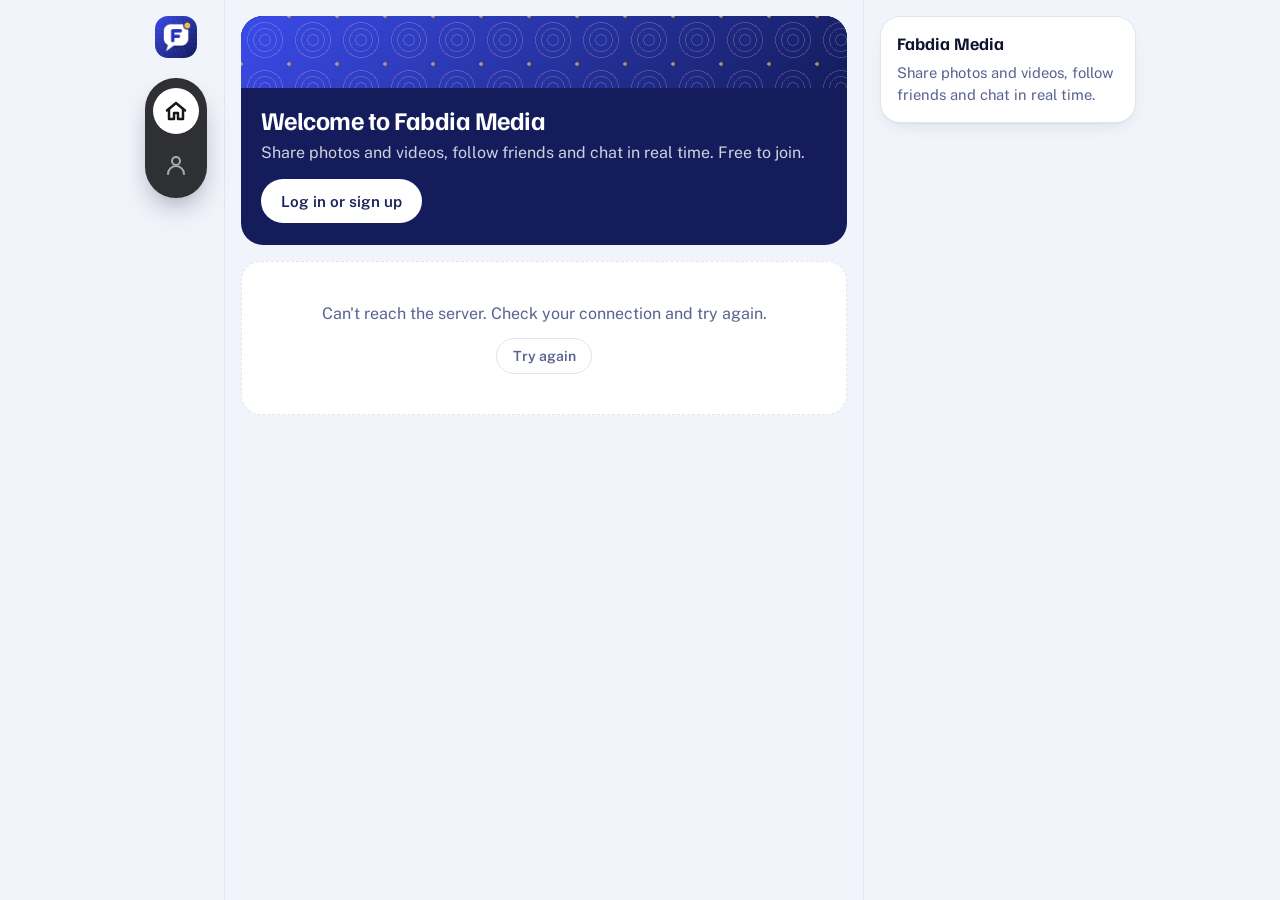
<file: index.html>
<!doctype html>
<html lang="en">
<head>
<meta charset="utf-8">
<meta name="viewport" content="width=device-width, initial-scale=1, viewport-fit=cover, interactive-widget=resizes-content">
<title>Fabdia Media — Share photos and videos, follow friends and chat</title>
<meta name="description" content="Fabdia Media is a social app to share photos and short videos, follow friends and chat in real time. Free to join. Install it on your phone like an app.">
<link rel="canonical" href="https://fabdia.vercel.app/">
<meta name="robots" content="index, follow, max-image-preview:large, max-snippet:-1">

<!-- installable app -->
<link rel="manifest" href="manifest.webmanifest">
<meta name="application-name" content="Fabdia Media">
<meta name="apple-mobile-web-app-title" content="Fabdia">
<meta name="apple-mobile-web-app-capable" content="yes">
<meta name="mobile-web-app-capable" content="yes">
<meta name="apple-mobile-web-app-status-bar-style" content="black-translucent">
<meta name="format-detection" content="telephone=no">
<meta name="color-scheme" content="light dark">
<meta name="theme-color" content="#F2F4FB" media="(prefers-color-scheme: light)">
<meta name="theme-color" content="#080B1C" media="(prefers-color-scheme: dark)">

<!-- icons -->
<link rel="icon" href="favicon.ico" sizes="48x48">
<link rel="icon" href="icons/icon.svg" type="image/svg+xml" sizes="any">
<link rel="icon" href="icons/icon-192.png" type="image/png" sizes="192x192">
<link rel="apple-touch-icon" href="icons/apple-touch-icon.png">

<!-- sharing previews (WhatsApp, Facebook, X, Telegram) -->
<meta property="og:type" content="website">
<meta property="og:site_name" content="Fabdia Media">
<meta property="og:title" content="Fabdia Media — Share photos and videos, follow friends and chat">
<meta property="og:description" content="Fabdia Media is a social app to share photos and short videos, follow friends and chat in real time. Free to join. Install it on your phone like an app.">
<meta property="og:url" content="https://fabdia.vercel.app/">
<meta property="og:image" content="https://fabdia.vercel.app/icons/og-image.png">
<meta property="og:image:width" content="1200">
<meta property="og:image:height" content="630">
<meta property="og:image:alt" content="Fabdia Media">
<meta name="twitter:card" content="summary_large_image">
<meta name="twitter:title" content="Fabdia Media — Share photos and videos, follow friends and chat">
<meta name="twitter:description" content="Fabdia Media is a social app to share photos and short videos, follow friends and chat in real time. Free to join. Install it on your phone like an app.">
<meta name="twitter:image" content="https://fabdia.vercel.app/icons/og-image.png">

<script type="application/ld+json">
{
  "@context": "https://schema.org",
  "@graph": [
    {
      "@type": "WebSite",
      "@id": "https://fabdia.vercel.app/#website",
      "url": "https://fabdia.vercel.app/",
      "name": "Fabdia Media",
      "alternateName": [
        "Fabdia",
        "Fabdia Social"
      ],
      "description": "Fabdia Media is a social app to share photos and short videos, follow friends and chat in real time. Free to join. Install it on your phone like an app.",
      "inLanguage": "en"
    },
    {
      "@type": "WebApplication",
      "@id": "https://fabdia.vercel.app/#app",
      "name": "Fabdia Media",
      "url": "https://fabdia.vercel.app/",
      "applicationCategory": "SocialNetworkingApplication",
      "operatingSystem": "Any",
      "browserRequirements": "Requires JavaScript",
      "description": "Fabdia Media is a social app to share photos and short videos, follow friends and chat in real time. Free to join. Install it on your phone like an app.",
      "image": "https://fabdia.vercel.app/icons/icon-512.png",
      "offers": {
        "@type": "Offer",
        "price": "0",
        "priceCurrency": "USD"
      }
    }
  ]
}
</script>

<link rel="preconnect" href="https://fonts.googleapis.com">
<link rel="preconnect" href="https://fonts.gstatic.com" crossorigin>
<link href="https://fonts.googleapis.com/css2?family=Familjen+Grotesk:wght@500;700&family=Public+Sans:wght@400;500;600&display=swap" rel="stylesheet">
<link rel="stylesheet" href="styles.css">
</head>
<body>
<div id="app">
  <!-- shown until the app starts; also the text search engines read first -->
  <div class="boot">
    <img src="icons/icon-192.png" alt="" width="84" height="84">
    <h1>Fabdia Media</h1>
    <p>Share photos and videos, follow friends and chat in real time. Free to join.</p>
  </div>
</div>
<div id="toasts" role="status" aria-live="polite"></div>
<noscript>
  <p style="padding:1.5rem;text-align:center;font-family:system-ui,sans-serif">Fabdia Media is a social app for sharing photos and videos and chatting with friends. Turn on JavaScript to use it.</p>
</noscript>
<script src="app.js" defer></script>
</body>
</html>
</file>
<file: styles.css>
/* Fabdia Media — design system
   Mobile-first. Dark and light follow the phone's setting.
   Indigo for action, brass for love. Media goes edge to edge. */

:root {
  --bg: #F2F4FB;
  --surface: #FFFFFF;
  --surface-2: #EAEEFA;
  --line: #E0E5F4;
  --text: #0F1330;
  --muted: #5A6290;
  --primary: #3445E0;
  --primary-ink: #FFFFFF;
  --primary-soft: #E4E8FF;
  --grad: linear-gradient(135deg, #3B4BEA 0%, #2A36B8 100%);
  --brass: #D9951A;
  --danger: #C2271D;
  --danger-ink: #FFFFFF;
  --glass: rgba(255, 255, 255, 0.82);
  --shadow: 0 1px 2px rgba(15, 19, 48, 0.04), 0 8px 20px -10px rgba(15, 19, 48, 0.14);
  --topbar-h: calc(56px + env(safe-area-inset-top));
  --tabbar-h: calc(62px + env(safe-area-inset-bottom));
  --display: "Familjen Grotesk", "Public Sans", system-ui, sans-serif;
  --body: "Public Sans", system-ui, -apple-system, "Segoe UI", Roboto, sans-serif;
}

@media (prefers-color-scheme: dark) {
  :root {
    --bg: #080B1C;
    --surface: #10153A;
    --surface-2: #181E4E;
    --line: #232A60;
    --text: #F1F3FF;
    --muted: #98A1D4;
    --primary: #7C8DFF;
    --primary-ink: #0A0E26;
    --primary-soft: #1D2564;
    --grad: linear-gradient(135deg, #8A99FF 0%, #6173F2 100%);
    --brass: #F2B84B;
    --danger: #FF8F86;
    --danger-ink: #2B0A08;
    --glass: rgba(8, 11, 28, 0.82);
    --shadow: none;
  }
}

* { box-sizing: border-box; -webkit-tap-highlight-color: transparent; }
html { height: 100%; -webkit-text-size-adjust: 100%; }
body {
  margin: 0; min-height: 100%;
  background: var(--bg); color: var(--text);
  font: 400 16px/1.5 var(--body);
  overflow-x: hidden; touch-action: manipulation;
  -webkit-font-smoothing: antialiased;
}
a { color: inherit; }
button, input, textarea { font: inherit; color: inherit; }
button { touch-action: manipulation; }
img, video { max-width: 100%; }
[hidden] { display: none !important; }
:focus-visible { outline: 3px solid var(--primary); outline-offset: 2px; }
.muted { color: var(--muted); }
.small { font-size: .82rem; }

/* ---------- buttons ---------- */
.btn {
  display: inline-flex; align-items: center; justify-content: center; gap: .5rem;
  min-height: 44px; padding: 0 1.2rem;
  border: 1px solid transparent; border-radius: 999px;
  background: none; cursor: pointer; text-decoration: none;
  font-weight: 600; font-size: .95rem; line-height: 1; white-space: nowrap;
  transition: transform .12s ease, background .15s ease, opacity .15s ease;
}
.btn:active:not(:disabled) { transform: scale(.97); }
.btn:disabled { opacity: .5; cursor: not-allowed; }
.btn.sm { min-height: 36px; padding: 0 .95rem; font-size: .88rem; }
.btn.block { width: 100%; }
.btn.icon { padding: 0; width: 44px; }
.btn.icon.sm { width: 36px; }
.btn.primary { background: var(--grad); color: var(--primary-ink); }
.btn.soft { background: var(--primary-soft); color: var(--primary); }
.btn.outline { border-color: var(--line); background: var(--surface); }
.btn.outline:hover:not(:disabled), .btn.ghost:hover:not(:disabled) { background: var(--surface-2); }
.btn.danger { background: var(--danger); color: var(--danger-ink); }

/* ---------- avatar ---------- */
.avatar {
  flex: none; display: inline-flex; align-items: center; justify-content: center;
  border-radius: 50%; overflow: hidden; background: var(--grad); color: #fff;
  font: 700 .9rem/1 var(--display); letter-spacing: .02em; user-select: none;
}
@media (prefers-color-scheme: dark) { .avatar { color: #0A0E26; } }
.avatar img { width: 100%; height: 100%; object-fit: cover; display: block; }

/* ---------- app shell ---------- */
.shell { min-height: 100dvh; padding-inline: env(safe-area-inset-left) env(safe-area-inset-right); }
.rail, .aside { display: none; }
.column { min-width: 0; min-height: 100dvh; display: flex; flex-direction: column; }
.view { flex: 1; min-width: 0; padding-bottom: var(--tabbar-h); }
.pad { padding: 12px; }
.stack { display: flex; flex-direction: column; gap: 12px; }

.topbar {
  position: sticky; top: 0; z-index: 20;
  padding-top: env(safe-area-inset-top);
  background: var(--glass); -webkit-backdrop-filter: blur(16px); backdrop-filter: blur(16px);
  border-bottom: 1px solid var(--line);
}
.topbar-in { height: 56px; padding: 0 14px; display: flex; align-items: center; justify-content: space-between; gap: 12px; }
.logo { display: inline-flex; align-items: center; gap: 9px; text-decoration: none; }
.logo img { width: 32px; height: 32px; border-radius: 10px; display: block; }
.logo span { font: 700 1.35rem/1 var(--display); letter-spacing: -.02em; }
.topbar-actions { display: flex; align-items: center; gap: 8px; }

.tabbar {
  position: fixed; left: 0; right: 0; bottom: 0; z-index: 30;
  display: flex; justify-content: space-around;
  padding-bottom: env(safe-area-inset-bottom);
  background: var(--glass); -webkit-backdrop-filter: blur(18px); backdrop-filter: blur(18px);
  border-top: 1px solid var(--line);
}
.tab-item {
  position: relative; flex: 1; height: 62px;
  display: flex; flex-direction: column; align-items: center; justify-content: center; gap: 3px;
  color: var(--muted); text-decoration: none; font-size: .72rem; font-weight: 600;
}
.tab-item[aria-current="page"] { color: var(--primary); }
.tab-item[aria-current="page"] svg { stroke-width: 2.5; }
.icon-wrap { position: relative; display: inline-flex; }
.badge {
  position: absolute; top: -5px; right: -9px; min-width: 18px; height: 18px; padding: 0 5px;
  border-radius: 999px; background: var(--brass); color: #14163A;
  font: 700 .68rem/18px var(--body); text-align: center;
}

.fab {
  position: fixed; z-index: 25; right: 16px;
  bottom: calc(var(--tabbar-h) + 16px);
  width: 58px; height: 58px; border: 0; border-radius: 20px; cursor: pointer;
  display: flex; align-items: center; justify-content: center;
  background: var(--grad); color: #fff;
  box-shadow: 0 10px 24px -8px rgba(52, 69, 224, .65);
  transition: transform .12s ease;
}
.fab:active { transform: scale(.94); }
@media (prefers-color-scheme: dark) { .fab { color: #0A0E26; } }

/* tablet and desktop: side rail, framed column, no tab bar */
@media (min-width: 768px) {
  .shell { display: grid; grid-template-columns: 76px minmax(0, 40rem); justify-content: center; }
  .rail {
    display: flex; flex-direction: column; gap: 6px; align-items: center;
    position: sticky; top: 0; height: 100dvh; padding: 14px 8px;
  }
  .column { border-inline: 1px solid var(--line); background: var(--bg); }
  .tabbar, .fab { display: none; }
  :root { --topbar-h: 0px; }
  .topbar { display: none; }
  .view { padding-bottom: 32px; }
  .pad { padding: 16px; }
  .topbar-in .logo span { display: none; }
}
.rail-logo { display: inline-flex; margin-bottom: 10px; }
.rail-logo img { width: 42px; height: 42px; border-radius: 13px; display: block; }
.rail-item {
  position: relative; display: flex; align-items: center; gap: 16px;
  height: 52px; min-width: 52px; padding: 0 14px; justify-content: center;
  border-radius: 999px; text-decoration: none; color: var(--text);
  font: 600 1.1rem var(--display);
}
.rail-item:hover { background: var(--surface-2); }
.rail-item[aria-current="page"] { color: var(--primary); }
.rail-item[aria-current="page"] svg { stroke-width: 2.5; }
.rail-label { display: none; }
.rail-post { width: 52px; height: 52px; padding: 0; margin-top: 8px; }
.rail-post .rail-label { display: none; }
.rail-foot { margin-top: auto; display: flex; flex-direction: column; gap: 8px; align-items: center; width: 100%; }
.rail-user { display: flex; align-items: center; gap: 10px; padding: 6px; border-radius: 999px; text-decoration: none; max-width: 100%; }
.rail-user:hover { background: var(--surface-2); }
.rail-user .who { display: none; min-width: 0; line-height: 1.2; }
.rail-user .who strong { display: block; overflow: hidden; text-overflow: ellipsis; white-space: nowrap; }

@media (min-width: 1100px) {
  .shell { grid-template-columns: 15rem minmax(0, 40rem) 18rem; }
  .rail { align-items: stretch; padding-inline: 12px; }
  .rail-item { justify-content: flex-start; }
  .rail-label { display: inline; }
  .rail-post { width: 100%; height: 52px; }
  .rail-post .rail-label { display: inline; }
  .rail-user .who { display: block; }
  .rail-foot { align-items: stretch; }
  .aside { display: block; position: sticky; top: 0; align-self: start; padding: 16px; }
  .topbar-in .logo span { display: inline; }
}
.aside-card { padding: 16px; background: var(--surface); border: 1px solid var(--line); border-radius: 20px; display: flex; flex-direction: column; gap: 8px; box-shadow: var(--shadow); }
.aside-card h2 { margin: 0; font: 700 1.1rem/1.2 var(--display); }
.aside-card p { margin: 0; color: var(--muted); font-size: .92rem; }

/* ---------- feed header and composer entry ---------- */
.feed-tabs {
  position: sticky; top: var(--topbar-h); z-index: 15;
  display: grid; grid-template-columns: 1fr 1fr;
  background: var(--glass); -webkit-backdrop-filter: blur(16px); backdrop-filter: blur(16px);
  border-bottom: 1px solid var(--line);
}
.ftab { position: relative; height: 48px; background: none; border: 0; cursor: pointer; font-weight: 600; color: var(--muted); }
.ftab[aria-selected="true"] { color: var(--text); }
.ftab[aria-selected="true"]::after {
  content: ""; position: absolute; left: 50%; bottom: 0; width: 44px; height: 4px;
  transform: translateX(-50%); border-radius: 4px 4px 0 0; background: var(--primary);
}
.compose-row {
  display: flex; align-items: center; gap: 12px; padding: 12px;
  background: var(--surface); border: 1px solid var(--line); border-radius: 20px; box-shadow: var(--shadow);
}
.compose-fake {
  flex: 1; min-width: 0; height: 44px; padding: 0 16px; text-align: left; cursor: pointer;
  white-space: nowrap; overflow: hidden; text-overflow: ellipsis;
  border: 0; border-radius: 999px; background: var(--surface-2); color: var(--muted);
}
.compose-icons { display: flex; color: var(--primary); }
@media (max-width: 440px) { .compose-icons { display: none; } }

/* ---------- posts ---------- */
.feed { display: flex; flex-direction: column; gap: 12px; }
.feed-footer { display: flex; justify-content: center; margin-top: 12px; }
.post {
  background: var(--surface); border: 1px solid var(--line); border-radius: 20px;
  padding: 14px 14px 6px; box-shadow: var(--shadow); overflow: hidden;
}
.post-head { display: flex; align-items: center; gap: 12px; }
.post-who { display: flex; flex-direction: column; min-width: 0; flex: 1; line-height: 1.25; }
.author { font: 700 1.02rem/1.25 var(--display); text-decoration: none; overflow: hidden; text-overflow: ellipsis; white-space: nowrap; }
.author:hover { text-decoration: underline; }
.post-text { margin: 10px 0 0; font-size: 1.02rem; white-space: pre-wrap; overflow-wrap: anywhere; }
.media { position: relative; margin: 12px -14px 0; background: var(--surface-2); cursor: zoom-in; user-select: none; -webkit-user-select: none; }
.post-img { display: block; width: 100%; max-height: min(72dvh, 38rem); height: auto; object-fit: contain; }
.post-video { display: block; width: 100%; max-height: min(72dvh, 38rem); background: #000; }
.media.is-video { cursor: default; }
.burst {
  position: absolute; inset: 0; display: flex; align-items: center; justify-content: center;
  color: #fff; pointer-events: none; animation: burst .7s ease-out forwards;
  filter: drop-shadow(0 6px 18px rgba(0, 0, 0, .45));
}
.burst svg { fill: currentColor; }
@keyframes burst {
  0% { transform: scale(.3); opacity: 0; }
  25% { transform: scale(1.15); opacity: 1; }
  60% { transform: scale(1); opacity: 1; }
  100% { transform: scale(1.1); opacity: 0; }
}
.actions { display: flex; align-items: center; gap: 2px; margin: 4px -8px 0; }
.act {
  display: inline-flex; align-items: center; gap: 8px; height: 44px; padding: 0 12px;
  background: none; border: 0; border-radius: 999px; cursor: pointer; color: var(--muted); font-weight: 600; font-size: .92rem;
}
.act:hover { background: var(--surface-2); color: var(--text); }
.act.like.on { color: var(--brass); }
.act.like.on svg { fill: currentColor; }
.act.like.pop svg { animation: pop .35s ease-out; }
.act.open { color: var(--primary); }
@keyframes pop { 0% { transform: scale(1); } 40% { transform: scale(1.35); } 100% { transform: scale(1); } }

.comments { margin: 4px -14px 0; padding: 12px 14px 14px; border-top: 1px solid var(--line); background: color-mix(in srgb, var(--surface-2) 45%, transparent); display: flex; flex-direction: column; gap: 10px; }
.comment { display: flex; gap: 10px; }
.comment-body { flex: 1; min-width: 0; background: var(--surface); border: 1px solid var(--line); border-radius: 16px; padding: 8px 12px; }
.comment-body p { margin: 2px 0 0; font-size: .94rem; white-space: pre-wrap; overflow-wrap: anywhere; }
.comment-meta { display: flex; gap: 8px; align-items: baseline; }
.comment-meta a { font-weight: 700; font-size: .88rem; text-decoration: none; }
.reply { display: flex; gap: 8px; }

/* ---------- forms ---------- */
textarea, input:not([type="file"]) {
  width: 100%; padding: 12px 14px; border-radius: 14px; font-size: 16px; /* 16px stops iOS zooming on focus */
  border: 1px solid var(--line); background: var(--surface-2);
}
textarea { resize: none; min-height: 3rem; }
textarea::placeholder, input::placeholder { color: var(--muted); }
.field { display: flex; flex-direction: column; gap: 6px; font-size: .88rem; font-weight: 600; }
.field input { font-weight: 400; }
.form-error { margin: 0; padding: 10px 14px; border-radius: 12px; background: color-mix(in srgb, var(--danger) 14%, transparent); color: var(--danger); font-size: .9rem; }
.form-notice { margin: 0; padding: 10px 14px; border-radius: 12px; background: var(--primary-soft); color: var(--text); font-size: .9rem; }
.linkish { background: none; border: 0; padding: 0; cursor: pointer; color: var(--primary); font-weight: 600; text-align: left; }
.linkish:hover { text-decoration: underline; }

/* ---------- attachments and video conversion ---------- */
.attach-tools { display: flex; align-items: center; color: var(--primary); }
.attach-preview { position: relative; border-radius: 16px; overflow: hidden; border: 1px solid var(--line); background: #000; }
.attach-preview img, .attach-preview video { display: block; width: 100%; max-height: 40dvh; object-fit: contain; }
.attach-remove { position: absolute; top: 8px; right: 8px; background: rgba(0, 0, 0, .65); color: #fff; }
.attach-remove:hover:not(:disabled) { background: rgba(0, 0, 0, .85); }
.convert-box { display: flex; flex-direction: column; gap: 10px; padding: 16px; background: var(--surface-2); color: var(--text); }
.convert-box strong { font: 700 1rem var(--display); }
.progress { height: 8px; border-radius: 99px; background: var(--line); overflow: hidden; }
.progress > span { display: block; height: 100%; width: 0; border-radius: 99px; background: var(--grad); transition: width .25s ease; }
.progress.busy > span { width: 40% !important; animation: slide 1.2s ease-in-out infinite; }
@keyframes slide { 0% { margin-left: -40%; } 100% { margin-left: 100%; } }

/* ---------- sheets (compose, install help, lightbox) ---------- */
dialog.sheet {
  border: 0; padding: 0; width: 100%; max-width: 100%; max-height: 92dvh; overflow: auto;
  margin: auto 0 0; border-radius: 26px 26px 0 0;
  background: var(--surface); color: var(--text);
  padding-bottom: env(safe-area-inset-bottom);
}
dialog.sheet::backdrop { background: rgba(5, 8, 25, .6); -webkit-backdrop-filter: blur(3px); backdrop-filter: blur(3px); }
dialog.sheet[open] { animation: sheet-in .24s cubic-bezier(.2, .8, .2, 1); }
@keyframes sheet-in { from { transform: translateY(30px); opacity: 0; } to { transform: none; opacity: 1; } }
@media (min-width: 768px) {
  dialog.sheet { max-width: 34rem; margin: auto; border-radius: 26px; }
}
.sheet-head { display: flex; align-items: center; justify-content: space-between; gap: 12px; padding: 12px 14px; position: sticky; top: 0; background: var(--surface); z-index: 2; }
.sheet-title { margin: 0; font: 700 1.1rem/1.2 var(--display); }
.sheet-body { padding: 4px 16px 16px; display: flex; flex-direction: column; gap: 12px; }
.sheet-row { display: flex; gap: 12px; }
.sheet-row textarea { border: 0; background: transparent; padding: 8px 0; font-size: 1.1rem; min-height: 6rem; }
.sheet-row textarea:focus-visible { outline: none; }
.sheet-foot { display: flex; align-items: center; justify-content: space-between; gap: 12px; border-top: 1px solid var(--line); padding-top: 8px; }
.steps { margin: 0; padding-left: 1.2rem; display: flex; flex-direction: column; gap: 8px; }

dialog.lightbox { border: 0; padding: 0; background: rgba(0, 0, 0, .94); width: 100%; height: 100%; max-width: 100vw; max-height: 100dvh; margin: 0; }
dialog.lightbox::backdrop { background: #000; }
dialog.lightbox img { width: 100%; height: 100%; object-fit: contain; display: block; cursor: zoom-out; }
.lightbox-close { position: absolute; top: calc(12px + env(safe-area-inset-top)); right: 12px; background: rgba(255, 255, 255, .16); color: #fff; }

/* ---------- profile ---------- */
.profile-card { background: var(--surface); border: 1px solid var(--line); border-radius: 20px; overflow: hidden; box-shadow: var(--shadow); }
.banner {
  height: 112px;
  background-color: #1A2358;
  background-image:
    radial-gradient(circle at center, transparent 0 5px, rgba(255,255,255,.18) 5px 6px, transparent 6px 11px, rgba(255,255,255,.18) 11px 12px, transparent 12px 17px, rgba(255,255,255,.18) 17px 18px, transparent 18px),
    radial-gradient(circle at center, rgba(242,184,75,.65) 0 2px, transparent 2px),
    linear-gradient(135deg, #3B4BEA, #141C5C);
  background-size: 48px 48px, 48px 48px, cover;
  background-position: 0 0, 24px 24px, center;
}
.profile-body { padding: 0 16px 16px; }
.profile-top { display: flex; align-items: flex-end; justify-content: space-between; gap: 12px; margin-top: -44px; }
.avatar-ring { border: 4px solid var(--surface); border-radius: 50%; display: inline-flex; background: var(--surface); }
.profile-actions { display: flex; gap: 8px; flex-wrap: wrap; justify-content: flex-end; }
.profile-name { margin: 12px 0 0; font: 700 1.6rem/1.15 var(--display); letter-spacing: -.02em; overflow-wrap: anywhere; }
.bio { margin: 6px 0 0; color: var(--muted); white-space: pre-wrap; overflow-wrap: anywhere; }
.stats { display: flex; gap: 8px; margin: 14px 0 0; }
.stats div { flex: 1; display: flex; flex-direction: column-reverse; align-items: center; padding: 10px 6px; background: var(--surface-2); border-radius: 14px; }
.stats dt { font-size: .76rem; color: var(--muted); }
.stats dd { margin: 0; font: 700 1.25rem/1.2 var(--display); }
.edit-form { display: flex; flex-direction: column; gap: 12px; margin-top: 12px; }
.edit-actions { display: flex; justify-content: flex-end; gap: 8px; }
.avatar-edit { display: flex; align-items: center; gap: 14px; }
.avatar-edit .buttons { display: flex; flex-wrap: wrap; gap: 8px; }
.section-title { margin: 4px 4px 0; font: 700 1.05rem var(--display); }
.page-title { margin: 0; font: 700 1.5rem/1.2 var(--display); letter-spacing: -.02em; }

/* ---------- messages ---------- */
.list-card { background: var(--surface); border: 1px solid var(--line); border-radius: 20px; overflow: hidden; box-shadow: var(--shadow); }
.convo { display: flex; align-items: center; gap: 12px; padding: 12px 14px; text-decoration: none; }
.convo + .convo { border-top: 1px solid var(--line); }
.convo:hover { background: var(--surface-2); }
.convo-main { flex: 1; min-width: 0; }
.convo-top { display: flex; justify-content: space-between; gap: 8px; align-items: baseline; }
.convo-name { font-weight: 700; overflow: hidden; text-overflow: ellipsis; white-space: nowrap; }
.convo-last { color: var(--muted); font-size: .92rem; overflow: hidden; text-overflow: ellipsis; white-space: nowrap; }
.convo.unread .convo-last { color: var(--text); font-weight: 600; }
.convo-count { flex: none; min-width: 22px; height: 22px; padding: 0 7px; border-radius: 999px; background: var(--primary); color: var(--primary-ink); font: 700 .75rem/22px var(--body); text-align: center; }

/* thread fills the screen: header, scrolling messages, docked composer */
.shell.bare .view { padding-bottom: 0; }
.shell.bare .topbar { display: none; }
@media (max-width: 767px) { .shell.bare .tabbar { display: none; } }
.thread-view { display: flex; flex-direction: column; height: 100dvh; }
.shell:not(.bare) .thread-view { height: auto; }
.chat-head {
  display: flex; align-items: center; gap: 6px; padding: calc(8px + env(safe-area-inset-top)) 10px 8px;
  background: var(--glass); -webkit-backdrop-filter: blur(16px); backdrop-filter: blur(16px);
  border-bottom: 1px solid var(--line);
}
.chat-head .who { display: flex; align-items: center; gap: 10px; text-decoration: none; font: 700 1.1rem/1.2 var(--display); min-width: 0; }
.chat-head .who span:last-child { overflow: hidden; text-overflow: ellipsis; white-space: nowrap; }
.thread-scroll { flex: 1; overflow-y: auto; overscroll-behavior: contain; padding: 12px; display: flex; flex-direction: column; }
.thread { display: flex; flex-direction: column; gap: 4px; margin-top: auto; }
.thread-top { display: flex; justify-content: center; margin-bottom: 8px; }
.bubble-row { display: flex; }
.bubble-row.mine { justify-content: flex-end; }
.bubble { max-width: 82%; padding: 8px 12px; border-radius: 20px; background: var(--surface); border: 1px solid var(--line); overflow-wrap: anywhere; }
.mine .bubble { background: var(--grad); color: #fff; border-color: transparent; border-bottom-right-radius: 6px; }
@media (prefers-color-scheme: dark) { .mine .bubble { color: #0A0E26; } }
.theirs .bubble { border-bottom-left-radius: 6px; }
.bubble p { margin: 0; white-space: pre-wrap; }
.bubble img, .bubble video { display: block; max-width: 100%; max-height: 18rem; border-radius: 14px; margin: 2px 0 6px; background: #000; cursor: zoom-in; }
.bubble-time { display: block; font-size: .7rem; opacity: .7; margin-top: 2px; text-align: right; }
.chat-composer {
  display: flex; flex-direction: column; gap: 8px; padding: 8px 10px calc(8px + env(safe-area-inset-bottom));
  background: var(--glass); -webkit-backdrop-filter: blur(16px); backdrop-filter: blur(16px);
  border-top: 1px solid var(--line);
}
.chat-row { display: flex; align-items: center; gap: 6px; }
.chat-row input[type="text"] { flex: 1; min-width: 0; border-radius: 999px; padding: 12px 18px; }

/* ---------- auth ---------- */
.auth { min-height: 100dvh; display: flex; align-items: center; justify-content: center; padding: 16px; }
.auth-card { width: 100%; max-width: 25rem; background: var(--surface); border: 1px solid var(--line); border-radius: 26px; overflow: hidden; box-shadow: var(--shadow); }
.auth-card .banner { height: 120px; }
.auth-body { padding: 0 22px 24px; display: flex; flex-direction: column; gap: 14px; }
.auth-mark { margin-top: -38px; width: 76px; height: 76px; border-radius: 24px; border: 4px solid var(--surface); display: block; background: var(--surface); }
.auth-body form { display: flex; flex-direction: column; gap: 14px; }
.auth-name { margin: 0; font: 700 1.9rem/1.1 var(--display); letter-spacing: -.02em; }
.tagline { margin: 0; color: var(--muted); }
.auth-foot { display: flex; justify-content: space-between; gap: 12px; flex-wrap: wrap; font-size: .9rem; }

/* ---------- hero, empty states, skeletons, toasts ---------- */
.hero { overflow: hidden; border-radius: 22px; background: #141C5C; color: #fff; }
.hero .banner { height: 72px; }
.hero-body { padding: 18px 20px 22px; display: flex; flex-direction: column; align-items: flex-start; gap: 6px; }
.hero h1 { margin: 0; font: 700 1.6rem/1.15 var(--display); letter-spacing: -.02em; }
.hero p { margin: 0 0 8px; color: rgba(255, 255, 255, .8); }
.hero .btn.primary { background: #fff; color: #1A2358; }
.state { display: flex; flex-direction: column; align-items: center; gap: 12px; padding: 40px 16px; text-align: center; color: var(--muted); border: 1px dashed var(--line); border-radius: 20px; background: var(--surface); }
.state p { margin: 0; }
.skeleton { height: 8.5rem; border-radius: 20px; background: linear-gradient(90deg, var(--surface-2), var(--surface), var(--surface-2)); background-size: 200% 100%; animation: shimmer 1.4s linear infinite; }
@keyframes shimmer { to { background-position: -200% 0; } }
.boot { min-height: 100dvh; display: flex; flex-direction: column; align-items: center; justify-content: center; gap: 10px; text-align: center; padding: 24px; }
.boot img { width: 84px; height: 84px; border-radius: 26px; }
.boot h1 { margin: 0; font: 700 1.9rem/1.1 var(--display); letter-spacing: -.02em; }
.boot p { margin: 0; color: var(--muted); max-width: 26rem; }

#toasts { position: fixed; left: 0; right: 0; bottom: calc(var(--tabbar-h) + 12px); display: flex; flex-direction: column; align-items: center; gap: 8px; padding: 0 16px; pointer-events: none; z-index: 60; }
@media (min-width: 768px) { #toasts { bottom: 20px; } }
.toast { pointer-events: auto; max-width: 28rem; padding: 12px 16px; border-radius: 14px; background: #141C5C; color: #fff; font-size: .92rem; box-shadow: 0 10px 28px rgba(0, 0, 0, .3); animation: sheet-in .2s ease-out; }
.toast.error { background: var(--danger); color: var(--danger-ink); }

@media (prefers-reduced-motion: reduce) {
  *, *::before, *::after { animation-duration: .01ms !important; animation-iteration-count: 1 !important; transition-duration: .01ms !important; }
}

/* ---------- who liked a post ---------- */
.likers { display: flex; flex-direction: column; }
.liker { display: flex; align-items: center; gap: 12px; padding: 10px 6px; border-radius: 14px; text-decoration: none; }
.liker:hover { background: var(--surface-2); }
.liker-who { display: flex; flex-direction: column; line-height: 1.3; min-width: 0; }
.liker-who strong { overflow: hidden; text-overflow: ellipsis; white-space: nowrap; }

/* ---------- presence dot (online indicator on avatars) ---------- */
.avatar { position: relative; }
.presence-dot {
  position: absolute; right: -1px; bottom: -1px; width: 12px; height: 12px;
  border-radius: 50%; background: #2ecc71; border: 2px solid var(--bg, #fff);
}
@media (prefers-color-scheme: dark) { .presence-dot { border-color: #14163A; } }

/* ---------- friends list ---------- */
.friend-row { display: flex; align-items: center; justify-content: space-between; gap: 12px; padding: 12px 14px; }
.friend-row + .friend-row { border-top: 1px solid var(--line); }
.friend-row-main { flex: 1; min-width: 0; display: flex; align-items: center; gap: 12px; text-decoration: none; color: inherit; }
.friend-row-name { font-weight: 700; overflow: hidden; text-overflow: ellipsis; white-space: nowrap; }
.friend-row-actions { flex: none; display: flex; gap: 8px; }

/* ---------- notification prompt + invite ---------- */
.friends-head { display: flex; align-items: center; justify-content: space-between; gap: 12px; }
.notify-banner {
  position: fixed; z-index: 60; left: 12px; right: 12px; bottom: calc(var(--tabbar-h, 64px) + 12px);
  max-width: 460px; margin-inline: auto; display: flex; align-items: center; gap: 12px;
  padding: 12px 14px; border-radius: 16px; background: var(--surface, #fff); color: var(--text, #111);
  border: 1px solid var(--line); box-shadow: 0 12px 32px -10px rgba(0, 0, 0, .35);
}
.notify-text { flex: 1; min-width: 0; display: flex; flex-direction: column; font-size: .88rem; }
.notify-text span { color: var(--muted); }
.notify-actions { flex: none; display: flex; gap: 6px; }


/* ---------- links in text ---------- */
.text-link { color: var(--primary); text-decoration: underline; text-underline-offset: 2px; overflow-wrap: anywhere; word-break: break-word; }
.bubble-row.mine .text-link { color: inherit; font-weight: 600; }

/* ---------- stories ---------- */
.stories-bar { display: flex; gap: 14px; overflow-x: auto; padding: 14px 16px 6px; scrollbar-width: none; -webkit-overflow-scrolling: touch; }
.stories-bar::-webkit-scrollbar { display: none; }
.story-item { position: relative; flex: none; width: 70px; display: flex; flex-direction: column; align-items: center; gap: 6px; }
.story-open { border: 0; background: none; padding: 0; cursor: pointer; color: inherit; border-radius: 50%; }
.story-ring { display: inline-flex; padding: 3px; border-radius: 50%; background: var(--line); }
.story-ring.unseen { background: conic-gradient(from 200deg, #2f7bff, #35d0ff, #7a5cff, #2f7bff); }
.story-ring .avatar { border: 2.5px solid var(--surface); box-sizing: content-box; }
.story-name { max-width: 70px; overflow: hidden; text-overflow: ellipsis; white-space: nowrap; font-size: .74rem; color: var(--muted); }
.story-plus {
  position: absolute; right: 4px; top: 42px; width: 22px; height: 22px; padding: 0; border-radius: 50%; cursor: pointer;
  display: flex; align-items: center; justify-content: center; background: #19c3b1; color: #fff; border: 2px solid var(--surface);
}
.story-viewer { position: fixed; inset: 0; z-index: 200; background: #000; color: #fff; touch-action: manipulation; }
.story-stage { position: absolute; inset: 0; display: flex; align-items: center; justify-content: center; }
.story-stage img, .story-stage video { max-width: 100%; max-height: 100%; width: 100%; height: 100%; object-fit: contain; display: block; }
.story-bars { position: absolute; z-index: 3; left: 10px; right: 10px; top: calc(env(safe-area-inset-top) + 8px); display: flex; gap: 4px; pointer-events: none; }
.story-bar { flex: 1; height: 3px; border-radius: 3px; background: rgba(255, 255, 255, .35); overflow: hidden; }
.story-bar i { display: block; height: 100%; background: #fff; }
.story-head { position: absolute; z-index: 4; left: 10px; right: 10px; top: calc(env(safe-area-inset-top) + 18px); display: flex; align-items: center; justify-content: space-between; gap: 8px; text-shadow: 0 1px 6px rgba(0, 0, 0, .6); }
.story-who { display: flex; align-items: center; gap: 10px; color: #fff; text-decoration: none; min-width: 0; }
.story-who span { display: flex; flex-direction: column; line-height: 1.2; min-width: 0; }
.story-who strong { overflow: hidden; text-overflow: ellipsis; white-space: nowrap; }
.story-who em { font-style: normal; font-size: .76rem; opacity: .8; }
.story-head-actions { display: flex; gap: 2px; }
.story-btn { color: #fff; }
.story-caption { position: absolute; z-index: 3; left: 0; right: 0; bottom: 0; margin: 0; padding: 40px 18px calc(env(safe-area-inset-bottom) + 22px); text-align: center; font-size: 1.02rem; background: linear-gradient(transparent, rgba(0, 0, 0, .75)); pointer-events: none; overflow-wrap: anywhere; }
.story-caption .text-link { color: #8fd0ff; pointer-events: auto; }
.story-zone { position: absolute; z-index: 2; top: calc(env(safe-area-inset-top) + 70px); bottom: 70px; border: 0; background: transparent; cursor: pointer; padding: 0; -webkit-tap-highlight-color: transparent; }
.story-zone.left { left: 0; width: 35%; }
.story-zone.right { right: 0; width: 65%; }

/* ---------- store ---------- */
.chips { display: flex; gap: 8px; overflow-x: auto; scrollbar-width: none; }
.chips::-webkit-scrollbar { display: none; }
.chip { flex: none; padding: 8px 16px; border: 1px solid var(--line); border-radius: 999px; background: transparent; color: var(--muted); font: 600 .88rem var(--body); cursor: pointer; }
.chip.active { background: var(--primary); border-color: var(--primary); color: var(--primary-ink); }
.store-grid { display: grid; grid-template-columns: repeat(2, minmax(0, 1fr)); gap: 12px; }
.store-grid > .state, .store-grid > .skeleton { grid-column: 1 / -1; }
@media (min-width: 760px) { .store-grid { grid-template-columns: repeat(3, minmax(0, 1fr)); } }
.product { display: flex; flex-direction: column; background: var(--surface); border: 1px solid var(--line); border-radius: 18px; overflow: hidden; box-shadow: var(--shadow); }
.product.soldout .product-img img, .product.soldout .product-ph { filter: grayscale(1); opacity: .6; }
.product-img { position: relative; aspect-ratio: 1 / 1; background: var(--surface-2); }
.product-img img { width: 100%; height: 100%; object-fit: cover; display: block; }
.product-ph { width: 100%; height: 100%; display: flex; align-items: center; justify-content: center; font-size: 2.6rem; }
.product-tag { position: absolute; left: 8px; top: 8px; padding: 3px 9px; border-radius: 999px; background: rgba(10, 14, 38, .7); color: #fff; font: 600 .68rem var(--body); }
.product-sold { position: absolute; inset: auto 0 0 0; padding: 6px; text-align: center; background: rgba(10, 14, 38, .78); color: #fff; font: 700 .8rem var(--body); letter-spacing: .06em; text-transform: uppercase; }
.product-body { padding: 10px 11px 12px; display: flex; flex-direction: column; gap: 5px; }
.product-title { margin: 0; font: 700 .95rem/1.25 var(--display); overflow-wrap: anywhere; }
.product-price { margin: 0; font: 800 1rem var(--display); color: var(--primary); }
.product-loc { margin: 0; }
.product-desc { margin: 0; font-size: .82rem; color: var(--muted); display: -webkit-box; -webkit-line-clamp: 3; -webkit-box-orient: vertical; overflow: hidden; overflow-wrap: anywhere; }
.product-seller { display: flex; align-items: center; gap: 7px; text-decoration: none; color: var(--muted); font-size: .78rem; min-width: 0; }
.product-seller span:last-child { overflow: hidden; text-overflow: ellipsis; white-space: nowrap; }
.btn.wa { background: #1fa855; color: #fff; border: 0; }
.btn.wa:hover { background: #178f48; }
.disabled-look { opacity: .55; pointer-events: none; }
.product-manage { display: flex; flex-wrap: wrap; gap: 4px; margin-top: 2px; }
.seg-row { display: flex; gap: 8px; }
.seg { flex: 1; padding: 10px; border: 1px solid var(--line); border-radius: 12px; background: transparent; color: var(--muted); font: 700 .92rem var(--body); cursor: pointer; }
.seg.active { background: var(--primary); border-color: var(--primary); color: var(--primary-ink); }
.sell-photo { position: relative; border-radius: 14px; overflow: hidden; }
.sell-photo img { width: 100%; max-height: 240px; object-fit: cover; display: block; }
.sell-photo-x { position: absolute; right: 6px; top: 6px; background: rgba(10, 14, 38, .6); color: #fff; }

/* ---------- update screen ---------- */
.update-gate {
  position: fixed; inset: 0; z-index: 9999; display: flex; align-items: center; justify-content: center; padding: 24px;
  background: radial-gradient(circle at 50% 25%, #1b4fd8 0%, #0a1a5c 50%, #040815 100%);
}
.update-card {
  width: 100%; max-width: 380px; text-align: center; display: flex; flex-direction: column; align-items: center; gap: 12px;
  padding: 28px 22px; border-radius: 26px; background: var(--surface); color: var(--text);
  box-shadow: 0 24px 60px -16px rgba(0, 0, 0, .6);
}
.update-card img { border-radius: 18px; }
.update-card h1 { margin: 4px 0 0; font: 800 1.45rem/1.2 var(--display); letter-spacing: -.02em; }
.update-card p { margin: 0; }
.update-notes { padding: 10px 12px; border-radius: 12px; background: var(--surface-2); font-size: .88rem; }

/* ====================== chat upgrade (v8) ====================== */
.page-head { display: flex; align-items: center; justify-content: space-between; gap: 12px; }
.group-avatar { display: inline-flex; align-items: center; justify-content: center; background: var(--primary-soft); color: var(--primary); flex: none; border-radius: 50%; }
.convo .group-avatar { width: 52px; height: 52px; }

/* chat header: name + online / last seen / typing */
.chat-head .who { flex: 1; min-width: 0; background: none; border: 0; padding: 0; color: inherit; text-align: left; cursor: pointer; }
.chat-head .who-text { display: flex; flex-direction: column; min-width: 0; line-height: 1.2; }
.chat-head .who-name { overflow: hidden; text-overflow: ellipsis; white-space: nowrap; }
.chat-sub { font: 500 .78rem var(--body); color: var(--muted); overflow: hidden; text-overflow: ellipsis; white-space: nowrap; }
.chat-sub.online { color: #1fa855; }
.chat-sub.typing { color: var(--primary); font-weight: 700; }

/* bubbles */
.bubble { -webkit-touch-callout: none; -webkit-user-select: none; user-select: none; position: relative; transition: transform .12s ease; touch-action: pan-y; }
.bubble p { -webkit-user-select: text; user-select: text; }
.bubble-row.flash .bubble { animation: bubble-flash 1.2s ease; }
@keyframes bubble-flash { 0%, 60% { box-shadow: 0 0 0 3px var(--brass); } 100% { box-shadow: 0 0 0 0 transparent; } }
.bubble-name { display: block; font: 700 .76rem var(--body); color: var(--primary); margin-bottom: 2px; }
.bubble-meta { display: flex; justify-content: flex-end; align-items: center; gap: 4px; margin-top: 2px; }
.bubble-meta .bubble-time { margin: 0; }
.bubble.deleted { opacity: .75; }
.bubble-deleted { font-style: italic; opacity: .85; }
.bubble-quote { display: flex; flex-direction: column; gap: 1px; width: 100%; text-align: left; margin: 0 0 6px; padding: 6px 10px; border: 0; border-left: 3px solid var(--brass); border-radius: 10px; background: rgba(128, 138, 200, .18); color: inherit; font: inherit; font-size: .82rem; cursor: pointer; }
.bubble-quote strong { font-size: .76rem; }
.bubble-quote span { opacity: .85; overflow: hidden; text-overflow: ellipsis; white-space: nowrap; max-width: 100%; }
.bubble-story { display: flex; align-items: center; gap: 8px; margin: 0 0 6px; padding: 4px; border-radius: 12px; background: rgba(128, 138, 200, .18); font-size: .8rem; }
.bubble-story img { width: 38px; height: 52px; object-fit: cover; border-radius: 8px; margin: 0; max-height: none; cursor: default; }
.bubble-story-ph { width: 38px; height: 52px; border-radius: 8px; background: #000; color: #fff; display: flex; align-items: center; justify-content: center; }

/* ticks: one grey tick = sent, two grey = delivered, two RED = seen (shown on a small light pill so the colour is easy to read) */
.ticks { display: inline-flex; line-height: 0; padding: 1px 5px; border-radius: 999px; background: rgba(255, 255, 255, .92); color: #6B7280; }
.ticks.read { color: #E0202D; }
.theirs .ticks { display: none; }

/* typing */
.typing-row { display: flex; align-items: center; gap: 8px; padding: 6px 4px 2px; color: var(--muted); font-size: .8rem; }
.typing-dots { display: inline-flex; gap: 3px; padding: 8px 10px; border-radius: 16px; background: var(--surface); border: 1px solid var(--line); }
.typing-dots i { width: 6px; height: 6px; border-radius: 50%; background: var(--muted); animation: typing-bounce 1.1s infinite ease-in-out; }
.typing-dots i:nth-child(2) { animation-delay: .15s; }
.typing-dots i:nth-child(3) { animation-delay: .3s; }
@keyframes typing-bounce { 0%, 60%, 100% { transform: translateY(0); opacity: .5; } 30% { transform: translateY(-4px); opacity: 1; } }

/* reply bar above the composer */
.reply-bar { display: flex; align-items: center; gap: 10px; padding: 6px 6px 6px 12px; border-radius: 14px; background: var(--surface-2); border-left: 3px solid var(--brass); color: var(--primary); }
.reply-bar[hidden] { display: none; }
.reply-text { flex: 1; min-width: 0; display: flex; flex-direction: column; line-height: 1.25; color: var(--text); }
.reply-text strong { font-size: .78rem; color: var(--primary); }
.reply-text span { font-size: .84rem; color: var(--muted); overflow: hidden; text-overflow: ellipsis; white-space: nowrap; }

/* long-press menu + confirm */
dialog.action-sheet, dialog.confirm-sheet { padding-top: 6px; }
.menu-preview { display: flex; flex-direction: column; gap: 2px; margin: 10px 16px 4px; padding: 10px 12px; border-radius: 14px; background: var(--surface-2); font-size: .88rem; }
.menu-preview strong { font-size: .78rem; color: var(--primary); }
.menu-preview span { overflow: hidden; text-overflow: ellipsis; white-space: nowrap; color: var(--muted); }
.menu-list { display: flex; flex-direction: column; padding: 6px 8px 10px; }
.menu-item { display: flex; align-items: center; gap: 14px; padding: 14px 12px; border: 0; background: transparent; color: var(--text); font: 600 1rem var(--body); border-radius: 12px; cursor: pointer; text-align: left; }
.menu-item:hover, .menu-item:active { background: var(--surface-2); }
.menu-item.danger { color: var(--danger); }
.confirm-sheet .sheet-body { padding-top: 18px; }
.confirm-actions { display: flex; gap: 10px; margin-top: 4px; }
.confirm-actions .btn { flex: 1; }

/* people picker (groups) */
.picker { display: flex; flex-direction: column; gap: 10px; }
.pick-chips { display: flex; flex-wrap: wrap; gap: 6px; }
.pick-chips[hidden] { display: none; }
.pick-chip { display: inline-flex; align-items: center; gap: 4px; padding: 5px 8px 5px 12px; border: 0; border-radius: 999px; background: var(--primary-soft); color: var(--primary); font: 600 .84rem var(--body); cursor: pointer; }
.pick-results { display: flex; flex-direction: column; max-height: 46dvh; overflow-y: auto; }
.pick-label { margin: 4px 2px; }
.pick-row { display: flex; align-items: center; gap: 12px; padding: 8px 6px; border: 0; background: transparent; color: var(--text); border-radius: 12px; cursor: pointer; text-align: left; font: inherit; }
.pick-row:hover { background: var(--surface-2); }
.pick-name { flex: 1; min-width: 0; font-weight: 600; overflow: hidden; text-overflow: ellipsis; white-space: nowrap; }
.pick-check { width: 24px; height: 24px; border-radius: 50%; border: 2px solid var(--line); display: inline-flex; align-items: center; justify-content: center; color: var(--primary-ink); flex: none; }
.pick-row.on .pick-check { background: var(--primary); border-color: var(--primary); }

/* ---------- story reactions + replies ---------- */
.story-actions { position: absolute; z-index: 5; left: 0; right: 0; bottom: 0; padding: 26px 12px calc(env(safe-area-inset-bottom) + 12px); display: flex; flex-direction: column; gap: 10px; background: linear-gradient(transparent, rgba(0, 0, 0, .72)); }
.story-actions.mine { align-items: center; }
.story-emoji-row { display: flex; justify-content: space-between; gap: 4px; }
.story-emoji { flex: 1; max-width: 52px; height: 44px; border: 0; border-radius: 999px; background: rgba(255, 255, 255, .12); font-size: 1.4rem; line-height: 1; cursor: pointer; transition: transform .12s ease, background .12s ease; }
.story-emoji:active { transform: scale(1.25); }
.story-emoji.on { background: rgba(255, 255, 255, .34); box-shadow: 0 0 0 2px #fff inset; }
.story-reply-row { display: flex; align-items: center; gap: 8px; }
.story-reply { flex: 1; min-width: 0; padding: 12px 16px; border-radius: 999px; border: 1.5px solid rgba(255, 255, 255, .55); background: rgba(0, 0, 0, .35); color: #fff; font-size: 1rem; }
.story-reply::placeholder { color: rgba(255, 255, 255, .75); }
.story-reply:focus-visible { outline: none; border-color: #fff; background: rgba(0, 0, 0, .55); }
.story-reply-send { background: #fff; color: #0A0E26; flex: none; }
.story-reply-send:disabled { opacity: .4; }
.story-seen { padding: 10px 18px; border: 0; border-radius: 999px; background: rgba(255, 255, 255, .18); color: #fff; font: 700 .95rem var(--body); cursor: pointer; }
.story-viewer .story-caption { bottom: calc(env(safe-area-inset-bottom) + 118px); padding-bottom: 14px; background: none; text-shadow: 0 1px 8px rgba(0, 0, 0, .8); }
.story-viewer:has(.story-actions.mine) .story-caption { bottom: calc(env(safe-area-inset-bottom) + 64px); }
.story-zone { bottom: calc(env(safe-area-inset-bottom) + 140px); }
.story-burst { position: absolute; z-index: 6; bottom: 150px; font-size: 3rem; pointer-events: none; animation: burst-up 1.1s ease-out forwards; }
@keyframes burst-up { 0% { transform: translateY(0) scale(.6); opacity: 0; } 15% { opacity: 1; transform: translateY(-20px) scale(1.2); } 100% { transform: translateY(-260px) scale(1); opacity: 0; } }
.reactor-emoji { font-size: 1.5rem; margin-left: auto; }

/* ---------- voice call screen ---------- */
.call-screen { position: fixed; inset: 0; z-index: 10000; display: flex; flex-direction: column; justify-content: space-between; align-items: center; padding: calc(env(safe-area-inset-top) + 60px) 24px calc(env(safe-area-inset-bottom) + 48px); background: radial-gradient(circle at 50% 20%, #243CD0 0%, #0B1450 55%, #05081C 100%); color: #fff; }
.call-body { display: flex; flex-direction: column; align-items: center; gap: 14px; text-align: center; }
.call-body .avatar { box-shadow: 0 0 0 10px rgba(255, 255, 255, .08), 0 0 0 22px rgba(255, 255, 255, .04); }
.call-name { margin: 18px 0 0; font: 800 1.7rem/1.2 var(--display); letter-spacing: -.02em; }
.call-status { margin: 0; font-size: 1.05rem; opacity: .85; font-variant-numeric: tabular-nums; }
.call-actions { display: flex; gap: 40px; align-items: flex-start; justify-content: center; }
.call-btn { display: flex; flex-direction: column; align-items: center; gap: 8px; border: 0; background: none; color: #fff; font: 600 .85rem var(--body); cursor: pointer; }
.call-btn > span:first-child { width: 68px; height: 68px; border-radius: 50%; display: inline-flex; align-items: center; justify-content: center; background: rgba(255, 255, 255, .18); }
.call-btn.red > span:first-child { background: #E23B3B; }
.call-btn.green > span:first-child { background: #1FA855; }
.call-btn.on > span:first-child { background: #fff; color: #0A0E26; }

/* ---------- store: full product view ---------- */
.tappable { cursor: pointer; }
.product-detail { max-height: 94dvh; }
.pd-photo { display: flex; align-items: center; justify-content: center; width: 100%; height: min(44dvh, 400px); border: 0; padding: 0; background: #0b0e24; cursor: zoom-in; }
.pd-photo img { max-width: 100%; max-height: 100%; width: auto; height: auto; object-fit: contain; display: block; }
.pd-photo.ph { font-size: 5rem; cursor: default; background: var(--surface-2); }
.pd-body { gap: 8px; padding-top: 14px; }
.pd-sold { align-self: flex-start; margin: 0; padding: 3px 10px; border-radius: 999px; background: var(--danger); color: var(--danger-ink); font: 700 .75rem var(--body); text-transform: uppercase; letter-spacing: .05em; }
.pd-title { margin: 0; font: 800 1.3rem/1.25 var(--display); overflow-wrap: anywhere; }
.pd-price { font-size: 1.35rem; }
.pd-desc { margin: 0; white-space: pre-wrap; overflow-wrap: anywhere; line-height: 1.5; }
.pd-seller { padding: 6px 0; font-size: .9rem; }

/* ====================== games (v9) ====================== */
.game-picker { display: grid; gap: 10px; }
.game-card { display: flex; align-items: center; gap: 12px; padding: 14px; border: 1px solid var(--line); background: var(--surface); color: var(--text); border-radius: 16px; cursor: pointer; text-align: left; font: inherit; }
.game-card:hover { border-color: var(--primary); }
.game-emoji { font-size: 1.5rem; min-width: 64px; text-align: center; letter-spacing: 2px; }
.game-card-text { display: flex; flex-direction: column; gap: 2px; flex: 1; min-width: 0; }
.game-go { background: var(--grad); color: #fff; font-weight: 700; font-size: .85rem; padding: 8px 14px; border-radius: 999px; }
.game-row { display: flex; align-items: center; gap: 10px; padding: 10px 12px; border-bottom: 1px solid var(--line); flex-wrap: wrap; }
.game-row:last-child { border-bottom: 0; }
.game-row.turn { background: var(--primary-soft); }
.game-row.won .muted { color: #1b8a4b; }
.game-row.lost .muted { color: var(--danger); }
.game-row-main { display: flex; align-items: center; gap: 12px; flex: 1; min-width: 0; color: inherit; text-decoration: none; }
.game-row-text { display: flex; flex-direction: column; min-width: 0; }
.game-row-text strong { overflow: hidden; text-overflow: ellipsis; white-space: nowrap; }
.game-row-actions { display: flex; gap: 6px; }
.lb-row { display: flex; align-items: center; gap: 10px; padding: 8px 12px; border-bottom: 1px solid var(--line); }
.lb-row:last-child { border-bottom: 0; }
.lb-row.me { background: var(--primary-soft); }
.lb-rank { width: 30px; text-align: center; font-weight: 700; }
.lb-who { display: flex; align-items: center; gap: 10px; flex: 1; min-width: 0; color: inherit; text-decoration: none; font-weight: 600; }
.lb-who span { overflow: hidden; text-overflow: ellipsis; white-space: nowrap; }
.lb-points { min-width: 28px; text-align: right; font-size: 1.05rem; }
.lb-gap { text-align: center; color: var(--muted); padding: 2px; }
@media (max-width: 420px) { .lb-record { display: none; } }

.game-screen { max-width: 520px; margin: 0 auto; }
.game-title { text-align: center; }
.game-vs { display: flex; align-items: center; justify-content: space-around; gap: 8px; }
.game-side { display: flex; flex-direction: column; align-items: center; gap: 4px; padding: 10px 14px; border-radius: 16px; border: 2px solid transparent; min-width: 96px; text-align: center; }
.game-side.on { border-color: var(--primary); background: var(--primary-soft); }
.game-mark { font-size: 1.2rem; min-height: 1.4em; }
.game-vs-label { color: var(--muted); font-weight: 700; }
.game-status { text-align: center; font-weight: 600; margin: 4px 0; }
.game-status.turn { color: var(--primary); }
.game-status.result { display: flex; flex-direction: column; gap: 2px; font-size: 1.2rem; }
.game-status.result span { font-size: .9rem; color: var(--muted); font-weight: 500; }
.game-status.result.won strong { color: #1b8a4b; }
.game-status.result.lost strong { color: var(--danger); }
.game-actions { display: flex; gap: 10px; justify-content: center; flex-wrap: wrap; }

.ttt { display: grid; grid-template-columns: repeat(3, 1fr); gap: 8px; width: min(100%, 340px); margin: 0 auto; }
.ttt-cell { aspect-ratio: 1; border: 0; border-radius: 16px; background: var(--surface-2); color: var(--text); font-size: clamp(2rem, 12vw, 3.2rem); font-weight: 800; cursor: pointer; }
.ttt-cell:disabled { cursor: default; opacity: 1; }
.ttt-cell.v1 { color: var(--primary); }
.ttt-cell.v2 { color: var(--brass); }
.ttt-cell:not(:disabled):hover { background: var(--primary-soft); }
.ttt-cell.win { background: var(--primary-soft); box-shadow: inset 0 0 0 3px var(--primary); }

.c4 { display: grid; grid-template-columns: repeat(7, 1fr); gap: 4px; width: min(100%, 420px); margin: 0 auto; padding: 8px; border-radius: 16px; background: #2b3a8c; }
.c4-cell { aspect-ratio: 1; border: 0; padding: 2px; background: transparent; cursor: pointer; display: flex; }
.c4-cell:disabled { cursor: default; }
.c4-disc { flex: 1; border-radius: 50%; background: #0f1740; box-shadow: inset 0 2px 4px rgba(0,0,0,.4); }
.c4-cell.v1 .c4-disc { background: #e0202d; }
.c4-cell.v2 .c4-disc { background: #f6c21a; }
.c4-cell.win .c4-disc { box-shadow: 0 0 0 3px #fff; }
.c4-cell:not(:disabled):hover .c4-disc { background: #1d2a6e; }

.rps-score { display: flex; justify-content: space-between; align-items: center; font-size: 1.05rem; }
.rps-picks { display: grid; grid-template-columns: repeat(3, 1fr); gap: 10px; }
.rps-pick { display: flex; flex-direction: column; align-items: center; gap: 6px; padding: 16px 8px; border: 2px solid var(--line); border-radius: 16px; background: var(--surface); color: var(--text); font: inherit; font-weight: 600; cursor: pointer; }
.rps-pick:disabled { cursor: default; opacity: .6; }
.rps-pick.chosen { opacity: 1; border-color: var(--primary); background: var(--primary-soft); }
.rps-emoji { font-size: 2.2rem; }
.rps-history { display: flex; flex-direction: column; gap: 6px; }
.rps-round { display: flex; justify-content: space-between; align-items: center; padding: 8px 12px; border-radius: 12px; background: var(--surface-2); }
.rps-round.won strong { color: #1b8a4b; }
.rps-round.lost strong { color: var(--danger); }
.back-link { align-self: flex-start; }
.pick-label { margin: 8px 4px 2px; }

/* ====================== game catalog (v10) ====================== */
.cat-search { width: 100%; padding: 11px 14px; border: 1px solid var(--line); border-radius: 999px; background: var(--surface); color: var(--text); font: inherit; }
.cat-chips { padding-bottom: 2px; }
.cat-open { display: flex; flex-direction: column; gap: 6px; width: 100%; padding: 0; border: 0; background: transparent; color: inherit; font: inherit; text-align: left; cursor: pointer; }
.cat-cover { position: relative; overflow: hidden; border-radius: 18px; background: var(--grad); display: flex; align-items: center; justify-content: center; }
.cat-cover.sq { aspect-ratio: 1; }
.cat-cover.wide { aspect-ratio: 16 / 9; border-radius: 0; }
.cat-cover img { position: absolute; inset: 0; width: 100%; height: 100%; object-fit: cover; }
.cat-fallback { font: 800 3rem var(--display); color: rgba(255,255,255,.9); }
.cat-banners { display: flex; gap: 12px; overflow-x: auto; scroll-snap-type: x mandatory; scrollbar-width: none; padding-bottom: 2px; }
.cat-banners::-webkit-scrollbar { display: none; }
.cat-banner { flex: 0 0 min(86%, 420px); scroll-snap-align: start; border-radius: 18px; overflow: hidden; border: 1px solid var(--line); background: var(--surface); }
.cat-banner-text { display: flex; flex-direction: column; gap: 2px; padding: 10px 14px 12px; }
.cat-banner-text span { color: var(--muted); font-size: .88rem; }
.cat-grid { display: grid; grid-template-columns: repeat(2, 1fr); gap: 14px 12px; }
@media (min-width: 640px) { .cat-grid { grid-template-columns: repeat(3, 1fr); } }
.cat-tile { display: flex; flex-direction: column; gap: 8px; min-width: 0; }
.cat-title { overflow: hidden; text-overflow: ellipsis; white-space: nowrap; }
.cat-tag { overflow: hidden; text-overflow: ellipsis; white-space: nowrap; }
.cat-foot { display: flex; align-items: center; justify-content: space-between; gap: 8px; }
.cat-admin { display: flex; align-items: center; gap: 6px; flex-wrap: wrap; padding: 0 12px 10px; }
.cat-tile .cat-admin { padding: 0; }
.hidden-tag { background: var(--surface-2); color: var(--muted); cursor: default; }
.danger-text { color: var(--danger); }
.check-row { display: flex; align-items: center; gap: 10px; }

/* ====================== watch: trailers and clips (v11) ====================== */
/* seven tabs on a phone: keep labels from touching */
@media (max-width: 440px) {
  .tab-item { font-size: .66rem; letter-spacing: -.01em; }
}
.watch-search { margin: 0; }
.watch-grid { display: grid; grid-template-columns: 1fr; gap: 18px; }
@media (min-width: 560px) { .watch-grid { grid-template-columns: repeat(2, minmax(0, 1fr)); gap: 18px 14px; } }
.watch-card { display: flex; flex-direction: column; gap: 4px; min-width: 0; }
.watch-open { display: flex; flex-direction: column; gap: 6px; width: 100%; padding: 0; border: 0; background: transparent; color: inherit; font: inherit; text-align: left; cursor: pointer; }
.watch-thumb { position: relative; aspect-ratio: 16 / 9; overflow: hidden; border-radius: 16px; background: var(--grad); }
.watch-thumb img { position: absolute; inset: 0; width: 100%; height: 100%; object-fit: cover; display: block; }
.watch-play {
  position: absolute; left: 50%; top: 50%; transform: translate(-50%, -50%);
  width: 52px; height: 52px; border-radius: 50%; display: flex; align-items: center; justify-content: center;
  background: rgba(8, 11, 28, .62); color: #fff; padding-left: 3px;
  -webkit-backdrop-filter: blur(4px); backdrop-filter: blur(4px);
  transition: transform .12s ease;
}
.watch-play svg { fill: currentColor; stroke: none; }
.watch-open:active .watch-play { transform: translate(-50%, -50%) scale(.92); }
.watch-dur { position: absolute; right: 8px; bottom: 8px; padding: 2px 7px; border-radius: 8px; background: rgba(8, 11, 28, .82); color: #fff; font: 700 .74rem/1.4 var(--body); font-variant-numeric: tabular-nums; }
.watch-pick { position: absolute; left: 8px; top: 8px; padding: 3px 9px; border-radius: 999px; background: var(--brass); color: #14163A; font: 700 .7rem var(--body); }
.watch-title { font: 700 1rem/1.3 var(--display); display: -webkit-box; -webkit-line-clamp: 2; -webkit-box-orient: vertical; overflow: hidden; overflow-wrap: anywhere; }
.watch-meta { overflow: hidden; text-overflow: ellipsis; white-space: nowrap; }
.watch-card .cat-admin { padding: 6px 0 0; }
.watch-hidden { border: 1px solid var(--line); border-radius: 16px; background: var(--surface); padding: 4px 14px; }
.watch-hidden summary { cursor: pointer; padding: 10px 0; font-weight: 600; color: var(--muted); }
.watch-hidden-row { display: flex; align-items: center; justify-content: space-between; gap: 12px; padding: 8px 0; border-top: 1px solid var(--line); }
.watch-hidden-title { min-width: 0; overflow: hidden; text-overflow: ellipsis; white-space: nowrap; font-size: .9rem; }

/* player sheet */
dialog.watch-player { padding: 0; overflow: hidden; background: var(--surface); }
dialog.watch-player .sheet-head { padding-block: 6px; }
.watch-frame-wrap { position: relative; width: 100%; aspect-ratio: 16 / 9; background: #000; }
.watch-frame { position: absolute; inset: 0; width: 100%; height: 100%; border: 0; display: block; }
.watch-player .sheet-body { gap: 6px; padding-top: 14px; }
.watch-player-name { font: 700 1.1rem/1.3 var(--display); overflow-wrap: anywhere; }
.watch-player-actions { display: flex; flex-wrap: wrap; gap: 8px; margin-top: 8px; }
@media (min-width: 768px) { dialog.watch-player { max-width: 44rem; } }
@media (orientation: landscape) and (max-height: 520px) {
  dialog.watch-player { max-height: 100dvh; }
  .watch-frame-wrap { aspect-ratio: auto; height: 62dvh; }
}

/* ====================== v12: full-screen phone layout + pill navigation ====================== */
:root {
  --pill: #2F3033;
  --pill-ink: #A9ABB1;
  --pill-on: #FFFFFF;
  --pill-on-ink: #17181C;
  --pill-shadow: 0 14px 30px -12px rgba(15, 19, 48, .55);
}
@media (prefers-color-scheme: dark) {
  :root {
    --pill: #1C2252;
    --pill-ink: #8E98D6;
    --pill-shadow: 0 0 0 1px #2B3374, 0 14px 30px -12px rgba(0, 0, 0, .7);
  }
}

/* The app now reaches behind the clock and the camera island / notch (see index.html).
   A solid band exactly as tall as that area keeps the system clock readable on light pages.
   On phones and browsers without a cutout the height is 0, so nothing shows. */
body::before {
  content: ""; position: fixed; top: 0; left: 0; right: 0; z-index: 9998; pointer-events: none;
  height: env(safe-area-inset-top); background: #080B1C;
}
/* screens that aren't inside the normal shell keep clear of the island and the home bar */
.auth { padding-top: calc(16px + env(safe-area-inset-top)); padding-bottom: calc(16px + env(safe-area-inset-bottom)); }
.boot { padding-top: calc(24px + env(safe-area-inset-top)); padding-bottom: calc(24px + env(safe-area-inset-bottom)); }

/* ---------- phones: a floating dark pill above the home bar ---------- */
@media (max-width: 767px) {
  :root { --tabbar-h: calc(86px + env(safe-area-inset-bottom)); }
  .tabbar {
    display: flex; justify-content: center; align-items: flex-end;
    padding: 30px calc(12px + env(safe-area-inset-right)) calc(10px + env(safe-area-inset-bottom)) calc(12px + env(safe-area-inset-left));
    border-top: 0; pointer-events: none;
    background: linear-gradient(to top, var(--bg) 36%, transparent);
    -webkit-backdrop-filter: none; backdrop-filter: none;
  }
  .tabbar-pill {
    pointer-events: auto; display: flex; align-items: center; justify-content: space-around; gap: 2px;
    width: fit-content; max-width: 100%; padding: 6px; border-radius: 999px;
    background: var(--pill); box-shadow: var(--pill-shadow);
  }
  .tab-item {
    /* an explicit width so the pill sizes itself from 46px circles (not the 24px icons);
       on narrow phones they shrink together and stay round */
    width: 46px; flex: 0 1 46px; min-width: 0; height: auto; aspect-ratio: 1 / 1; gap: 0;
    border-radius: 50%; color: var(--pill-ink);
    transition: background .18s ease, color .18s ease, transform .12s ease;
  }
  .tab-item:active { transform: scale(.92); }
  .tab-item .tab-label { display: none; }
  .tab-item[aria-current="page"] { background: var(--pill-on); color: var(--pill-on-ink); }
  .tab-item[aria-current="page"] svg { stroke-width: 2.4; }
  .tab-item .badge { top: -4px; right: -6px; }
}

/* ---------- tablet and desktop: the same pill, standing up on the left ---------- */
@media (min-width: 768px) {
  .shell { grid-template-columns: 96px minmax(0, 40rem); }
  .rail { align-items: center; padding: 16px 0; }
  .rail-logo { margin-bottom: 14px; }
  .rail-pill {
    display: flex; flex-direction: column; align-items: center; gap: 8px;
    padding: 10px 8px; border-radius: 999px; background: var(--pill); box-shadow: var(--pill-shadow);
  }
  .rail-pill .rail-item {
    width: 46px; height: 46px; min-width: 0; padding: 0; justify-content: center;
    border-radius: 50%; color: var(--pill-ink);
    transition: background .18s ease, color .18s ease;
  }
  .rail-pill .rail-item:hover { background: rgba(255, 255, 255, .13); color: #fff; }
  .rail-pill .rail-item[aria-current="page"] { background: var(--pill-on); color: var(--pill-on-ink); }
  .rail-pill .rail-label { display: none; }
  .rail-post { margin-top: 14px; }
}
/* a phone held sideways is wide but not tall: make the standing pill smaller and let the
   rail scroll, so the whole pill is always on screen */
@media (min-width: 768px) and (max-height: 620px) {
  .rail { padding: 8px 0; gap: 6px; overflow-y: auto; scrollbar-width: none; }
  .rail::-webkit-scrollbar { display: none; }
  .rail-logo { display: none; }
  .rail-pill { gap: 4px; padding: 6px; }
  .rail-pill .rail-item { width: 38px; height: 38px; }
  .rail-post { width: 40px; height: 40px; margin-top: 6px; }
}
@media (min-width: 1100px) {
  .shell { grid-template-columns: 96px minmax(0, 40rem) 18rem; }
  .rail { align-items: center; padding-inline: 0; }
  .rail-item { justify-content: center; }
  .rail-label, .rail-post .rail-label { display: none; }
  .rail-post { width: 52px; }
  .rail-user .who { display: none; }
  .rail-foot { align-items: center; }
}

/* share sheet */
.share-grid{display:grid;grid-template-columns:repeat(4,1fr);gap:14px 8px}
.share-target{display:flex;flex-direction:column;align-items:center;gap:6px;font-size:.78rem;color:inherit;text-decoration:none}
.share-dot{width:52px;height:52px;border-radius:50%;display:grid;place-items:center;color:#fff;font-weight:700;font-size:1.2rem}
.share-copy{display:flex;gap:8px;align-items:center}
.share-link{flex:1;min-width:0;padding:10px 12px;border-radius:12px;border:1px solid var(--line,#ddd);background:transparent;color:inherit;font:inherit}
</file>
